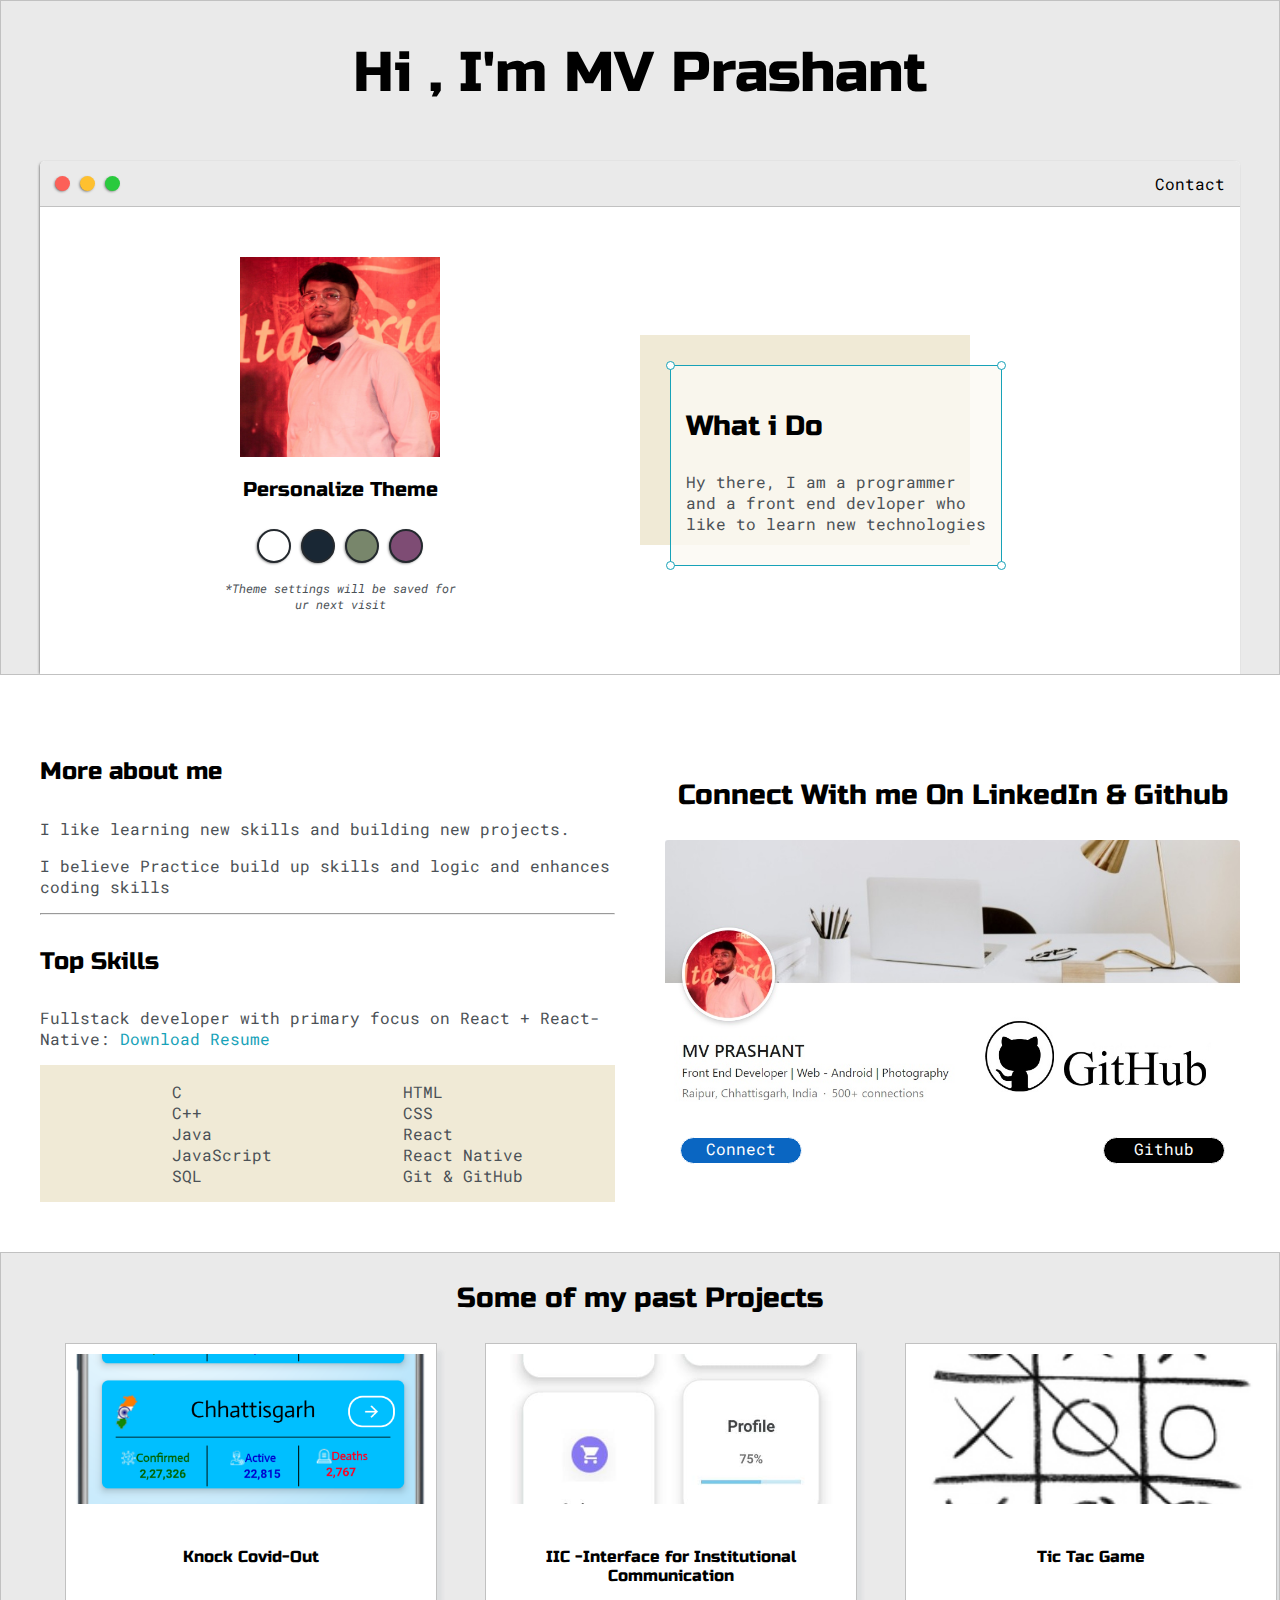
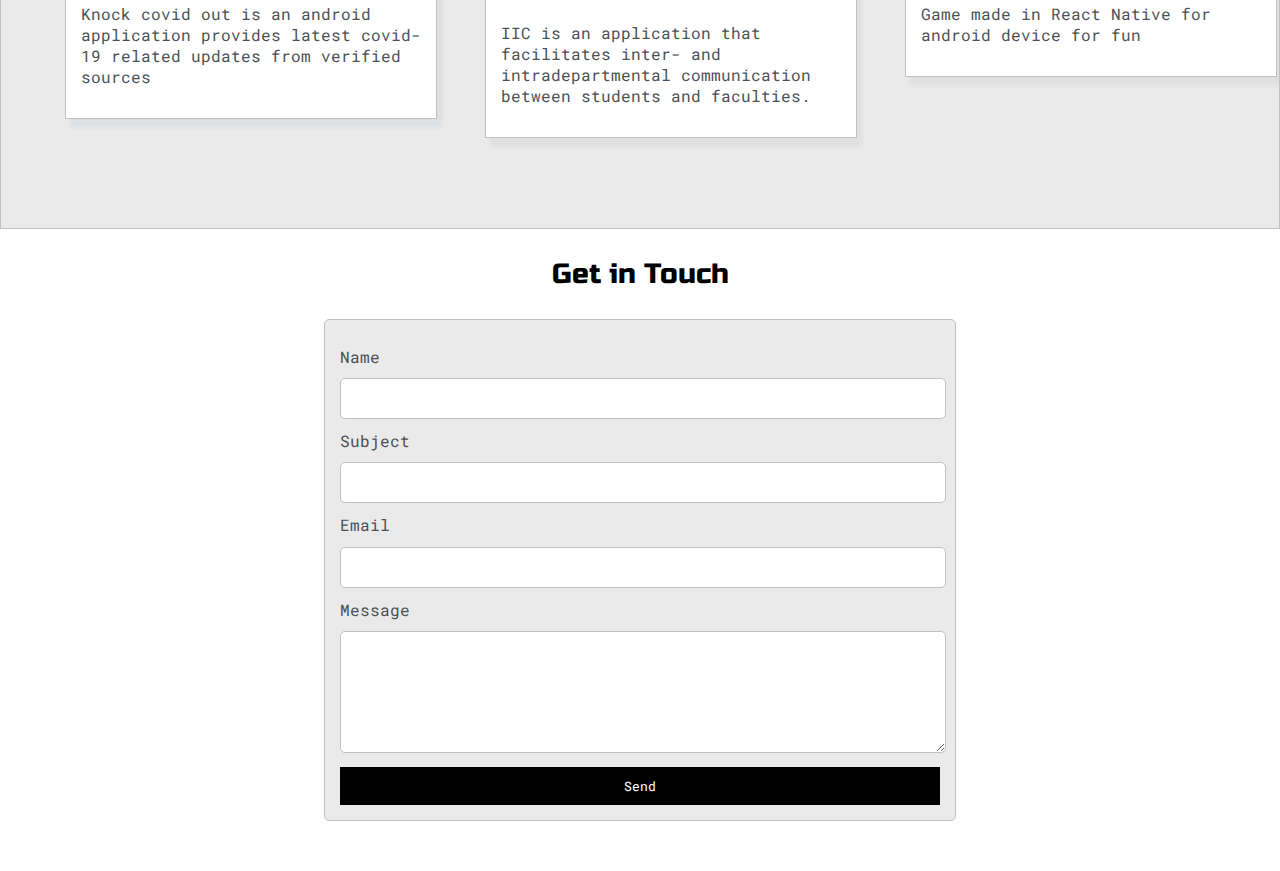
<file: index.html>
<!DOCTYPE html>
<html>
<head>
    <title> MV Prashant</title>
    <meta name="viewport" content="width=device-width, initial-scale=1 ,
    maximum-scale=1,minimum-scale=1" />
    <link rel="stylesheet"href="default.css" />
    <style>
        @import url('https://fonts.googleapis.com/css2?family=Russo+One&display=swap');
    </style>
    <style>
        @import url('https://fonts.googleapis.com/css2?family=Roboto+Mono:wght@500&family=Russo+One&display=swap');
    </style>    
    <link id="theme-style"rel="stylesheet" type="text/css" href="">
   
</head>
<body>
  <section class="s1"> 
      <div class="main-container">
        <div class="greeting-wrapper"> 
            <h1 id="head">Hi , I'm MV Prashant</h1> 
         </div>
        <div class="intro-wrapper"> 
            <div class="nav-wrapper">
               <div class="dot-wrapper">
                 <div id="dot-1"class="browser-dot"></div>
                 <div id="dot-2"class="browser-dot"></div>
                 <div id="dot-3"class="browser-dot"></div>
               </div>
               <ul id="navigation">
                   <li><a href ="#">Contact</a></li> 
                </ul>
            </div>
            
            <div class="left-column">
                <img id="profile"src="/Images/MV.jpg">
                <h5 style="text-align: center; Line-height:0;">Personalize Theme</h5>
                
                <div id="theme-options-wrapper">
                    <div data-mode="light" id="light-mode"class="theme-dot"></div>
                    <div data-mode="blue"  id="blue-mode"class="theme-dot"></div>
                    <div data-mode="green" id="green-mode"class="theme-dot"></div>
                    <div data-mode="purple" id="purple-mode"class="theme-dot"></div>
                </div>
                <p id="settings-note">*Theme settings will be saved for<br> ur next visit</p>
            </div> 
            <div class="right-column">
                <div id="preview-shadow">
                    <div id="preview">
                        <div id="corner-tl"class="corner"></div>
                        <div id="corner-tr"class="corner"></div>
                        <h3 id ="preview-h3">What i Do</h3>
                        <p id="preview-p">Hy there, I am a programmer and 
                            a front end devloper who like to
                             learn new technologies</p>
                        <div id="corner-br"class="corner"></div>
                        <div id="corner-bl"class="corner"></div>    
                    </div>
                </div>
            </div>
        </div>
     </div>
    </section>
    
   <section class="s2">
        <div class="main-container">
            <div class="about-wrapper">
                <div class="about-me">
                    <h4>More about me</h4>
                    <p>I like learning new skills and building new projects.
                    </p>

                     <p> I believe Practice build up skills and logic and enhances coding skills</p>
                     </p>
                
                <hr>
                <h4>Top Skills</h4>
                <p>Fullstack developer with primary focus
                     on React + React-Native: 
                <a target="_blank"href="/MV-Prashant_Resume.pdf">Download Resume</a>
               </p>
               
                <div id="skills">
                    <ul>
                        <li>C</li>
                        <li>C++</li>
                        <li>Java</li>
                        <li>JavaScript</li>
                        <li>SQL</li>
                        
                    </ul>
                    <ul>
                        <li>HTML</li>
                        <li>CSS</li>
                        <li>React</li> 
                        <li>React Native</li>
                        <li>Git & GitHub</li>
                        
                    </ul>
                </div>   
            </div>   
                    <div class="social-links">
                        <br>
                        <h3>Connect With me On LinkedIn & Github</h3>
                        <img id="social_img"src="/Images/social2.jpg">
                        
                        <div class="social-button-wrapper">
                        
                            <div onclick="window.location.href='https://www.linkedin.com/in/mvprashant/'">
                            <p id="ln-button">Connect</p> </div>                            
                        
                            <div onclick="window.location.href='https://github.com/MvPrashant'">
                            <p id="Git-button"> Github</p>  </div>
                        </div>
                    </div>
                
            </div>
        </div>
    </section>        
    
    <section class="s1">
        <div class="main-container">
            <h3 style="text-align:center;">Some of my past Projects</h3>
            <div class="post-wrapper">
            <div class="post-effect">
               <div class="post" onclick="window.location.href ='https://github.com/hndindia/knock_covid_out'">
                      <img class="thumbnail"src="/Images/KCO.png">
                   <div class="post-preview">
                      <h6 style="text-align:center;"class="post-title">Knock Covid-Out</h6>
                      <p class="post-intro">Knock covid out is an android application
                        provides latest covid-19 related updates from verified sources</p>
                      
                    </div>
               </div>
            </div>

            <div class="post-effect">
                <div class="post" onclick="window.location.href ='https://github.com/hndindia/College-App'">
                  <img class="thumbnail"src="/Images/IIC.jpeg">
                    <div class="post-preview">
                    <h6 style="text-align:center;"class="post-title">
                     IIC -Interface for Institutional Communication</h6>
                                  
                     <p class="post-intro">IIC is an application that facilitates 
                        inter- and intradepartmental communication between
                         students and faculties.
                 </div>
             </div>
            </div> 

            <div class="post-effect">
                <div class="post" onclick="window.location.href ='https://github.com/MvPrashant/TicTacToe-Game'">
                  <img class="thumbnail"src="/Images/tictac.jpg">
                 <div class="post-preview">
                    <h6 style="text-align:center;"class="post-title">Tic Tac Game</h6>
                    <p class="post-intro">Game made in React Native for android device 
                         for fun
                </div>
              </div>
            </div>
        </div>
    </section>        
   
    <section class="s2">
        <div class="main-container">
           <h3 style="text-align:center;">Get in Touch</h3>

           <form id="contact-form">
               <label>Name</label>
               <input class="input-field" type="text" name="name">
               
               <label>Subject</label>
               <input class="input-field" type="text" name="subject">
              
               <label>Email</label>
               <input class="input-field" type="text" name="email">
               
               <label>Message</label>
               <textarea class="input-field" name="message" ></textarea>
               
               
               <input id="submit-btn" type="submit" value="Send">
           </form>
 
        </div>
    </section>        

    <script type="text/javascript"src="script.js"></script>

</body>
</html>
</file>
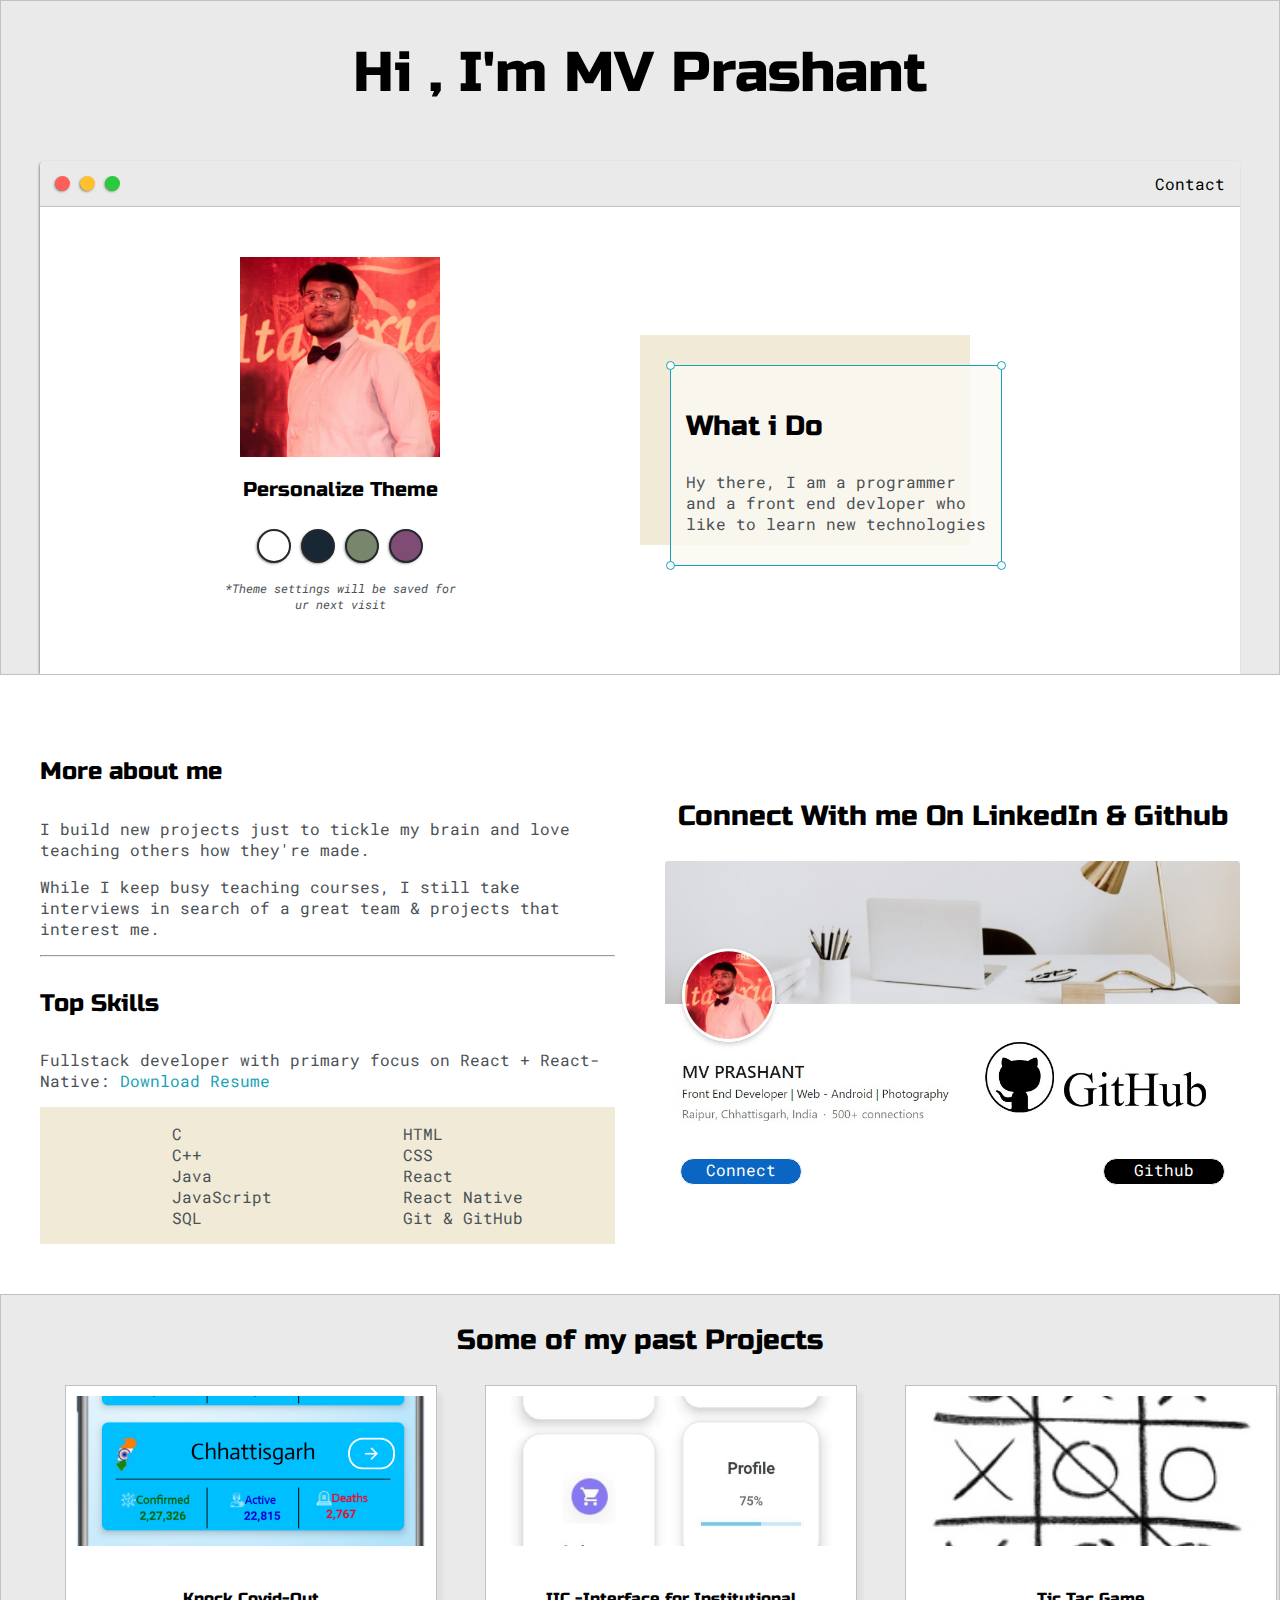
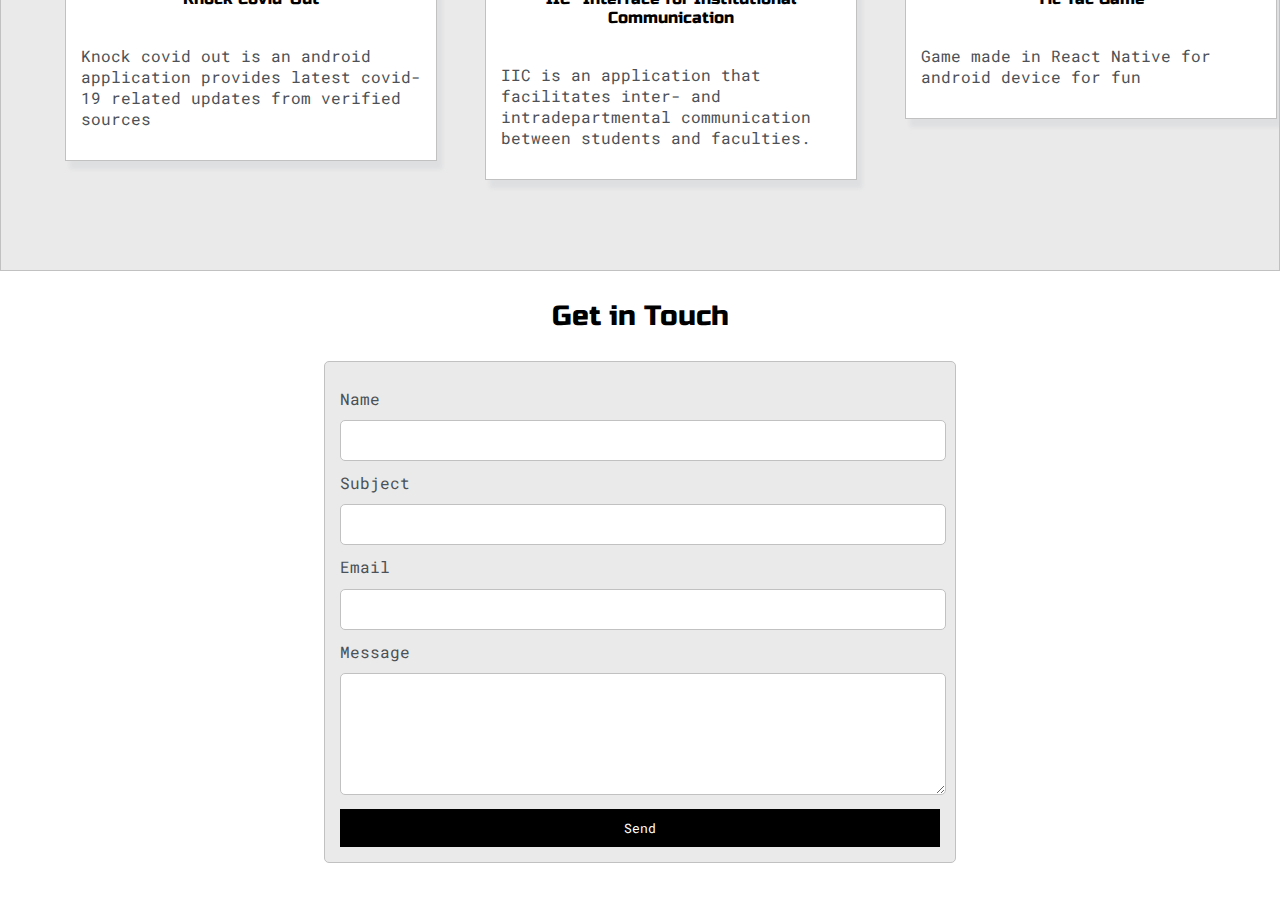
<file: Profile/index.html>
<!DOCTYPE html>
<html>
<head>
    <title> MV Prashant</title>
    <meta name="viewport" content="width=device-width, initial-scale=1 ,
    maximum-scale=1,minimum-scale=1" />
    <link rel="stylesheet"href="default.css" />
    <style>
        @import url('https://fonts.googleapis.com/css2?family=Russo+One&display=swap');
    </style>
    <style>
        @import url('https://fonts.googleapis.com/css2?family=Roboto+Mono:wght@500&family=Russo+One&display=swap');
    </style>    
    <link id="theme-style"rel="stylesheet" type="text/css" href="">
   
</head>
<body>
  <section class="s1"> 
      <div class="main-container">
        <div class="greeting-wrapper"> 
            <h1 id="head">Hi , I'm MV Prashant</h1> 
         </div>
        <div class="intro-wrapper"> 
            <div class="nav-wrapper">
               <div class="dot-wrapper">
                 <div id="dot-1"class="browser-dot"></div>
                 <div id="dot-2"class="browser-dot"></div>
                 <div id="dot-3"class="browser-dot"></div>
               </div>
               <ul id="navigation">
                   <li><a href ="#">Contact</a></li> 
                </ul>
            </div>
            
            <div class="left-column">
                <img id="profile"src="/Images/MV.jpg">
                <h5 style="text-align: center; Line-height:0;">Personalize Theme</h5>
                
                <div id="theme-options-wrapper">
                    <div data-mode="light" id="light-mode"class="theme-dot"></div>
                    <div data-mode="blue"  id="blue-mode"class="theme-dot"></div>
                    <div data-mode="green" id="green-mode"class="theme-dot"></div>
                    <div data-mode="purple" id="purple-mode"class="theme-dot"></div>
                </div>
                <p id="settings-note">*Theme settings will be saved for<br> ur next visit</p>
            </div> 
            <div class="right-column">
                <div id="preview-shadow">
                    <div id="preview">
                        <div id="corner-tl"class="corner"></div>
                        <div id="corner-tr"class="corner"></div>
                        <h3 id ="preview-h3">What i Do</h3>
                        <p id="preview-p">Hy there, I am a programmer and 
                            a front end devloper who like to
                             learn new technologies</p>
                        <div id="corner-br"class="corner"></div>
                        <div id="corner-bl"class="corner"></div>    
                    </div>
                </div>
            </div>
        </div>
     </div>
    </section>
    
   <section class="s2">
        <div class="main-container">
            <div class="about-wrapper">
                <div class="about-me">
                    <h4>More about me</h4>
                    <p>I build new projects just to tickle my
                         brain and love teaching others how 
                         they're made.
                    </p>

                     <p> While I keep busy teaching courses, 
                         I still take interviews in search of
                         a great team & projects that interest me.
                     </p>
                
                <hr>
                <h4>Top Skills</h4>
                <p>Fullstack developer with primary focus
                     on React + React-Native: 
                <a target="_blank"href="/MV-Prashant_Resume.pdf">Download Resume</a>
               </p>
               
                <div id="skills">
                    <ul>
                        <li>C</li>
                        <li>C++</li>
                        <li>Java</li>
                        <li>JavaScript</li>
                        <li>SQL</li>
                        
                    </ul>
                    <ul>
                        <li>HTML</li>
                        <li>CSS</li>
                        <li>React</li> 
                        <li>React Native</li>
                        <li>Git & GitHub</li>
                        
                    </ul>
                </div>   
            </div>   
                    <div class="social-links">
                        <br>
                        <h3>Connect With me On LinkedIn & Github</h3>
                        <img id="social_img"src="/Images/social2.jpg">
                        
                        <div class="social-button-wrapper">
                        
                            <div onclick="window.location.href='https://www.linkedin.com/in/mvprashant/'">
                            <p id="ln-button">Connect</p> </div>                            
                        
                            <div onclick="window.location.href='https://github.com/MvPrashant'">
                            <p id="Git-button"> Github</p>  </div>
                        </div>
                    </div>
                
            </div>
        </div>
    </section>        
    
    <section class="s1">
        <div class="main-container">
            <h3 style="text-align:center;">Some of my past Projects</h3>
            <div class="post-wrapper">
            <div class="post-effect">
               <div class="post" onclick="window.location.href ='https://github.com/hndindia/knock_covid_out'">
                      <img class="thumbnail"src="/Images/KCO.png">
                   <div class="post-preview">
                      <h6 style="text-align:center;"class="post-title">Knock Covid-Out</h6>
                      <p class="post-intro">Knock covid out is an android application
                        provides latest covid-19 related updates from verified sources</p>
                      
                    </div>
               </div>
            </div>

            <div class="post-effect">
                <div class="post" onclick="window.location.href ='https://github.com/hndindia/College-App'">
                  <img class="thumbnail"src="/Images/IIC.jpeg">
                    <div class="post-preview">
                    <h6 style="text-align:center;"class="post-title">
                     IIC -Interface for Institutional Communication</h6>
                                  
                     <p class="post-intro">IIC is an application that facilitates 
                        inter- and intradepartmental communication between
                         students and faculties.
                 </div>
             </div>
            </div> 

            <div class="post-effect">
                <div class="post" onclick="window.location.href ='https://github.com/MvPrashant/TicTacToe-Game'">
                  <img class="thumbnail"src="/Images/tictac.jpg">
                 <div class="post-preview">
                    <h6 style="text-align:center;"class="post-title">Tic Tac Game</h6>
                    <p class="post-intro">Game made in React Native for android device 
                         for fun
                </div>
              </div>
            </div>
        </div>
    </section>        
   
    <section class="s2">
        <div class="main-container">
           <h3 style="text-align:center;">Get in Touch</h3>

           <form id="contact-form">
               <label>Name</label>
               <input class="input-field" type="text" name="name">
               
               <label>Subject</label>
               <input class="input-field" type="text" name="subject">
              
               <label>Email</label>
               <input class="input-field" type="text" name="email">
               
               <label>Message</label>
               <textarea class="input-field" name="message" ></textarea>
               
               
               <input id="submit-btn" type="submit" value="Send">
           </form>
 
        </div>
    </section>        

    <script type="text/javascript"src="script.js"></script>

</body>
</html>
</file>
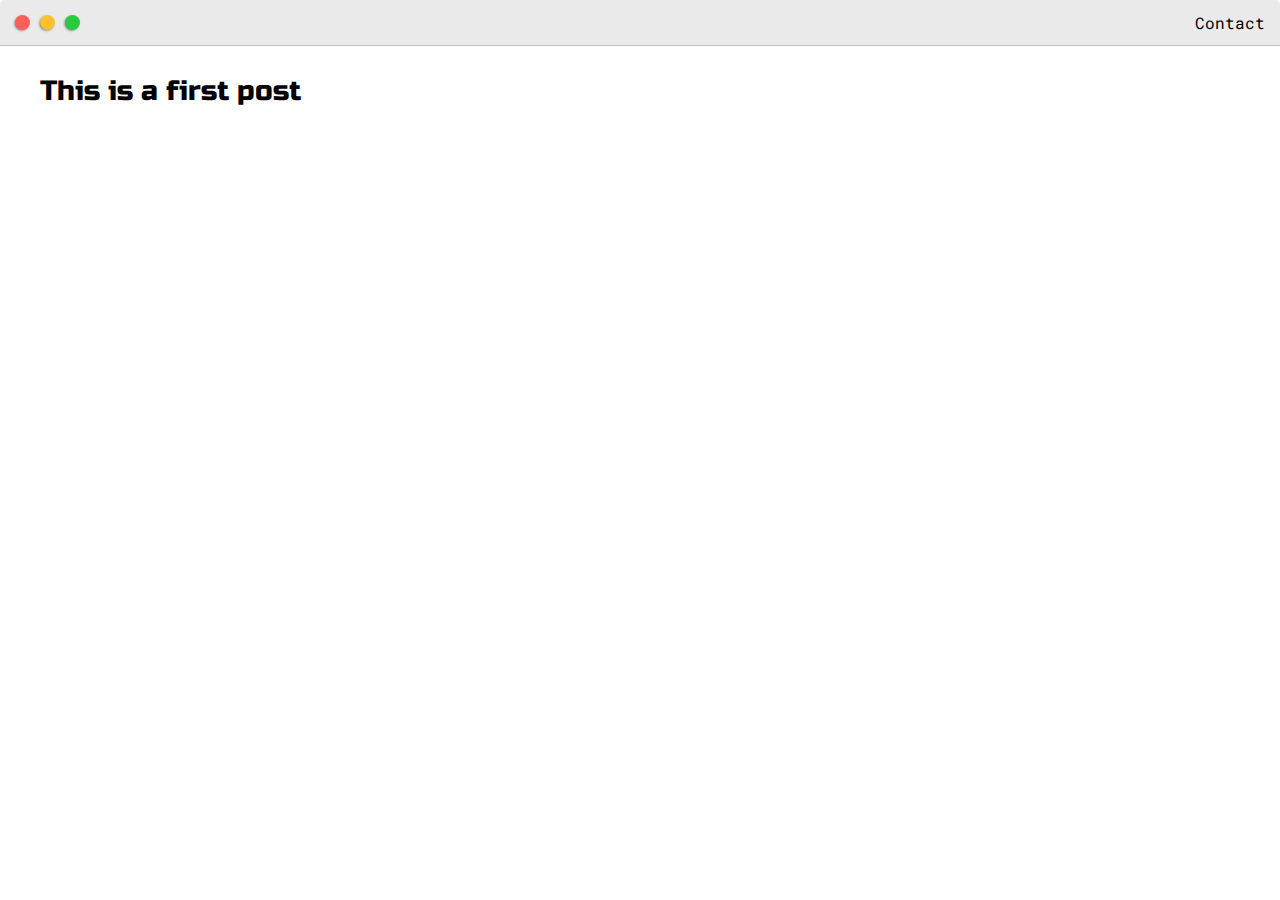
<file: post.html>
<!DOCTYPE html>
<html>
<head>
    <title> MV Prashant</title>
    <meta name="viewport" content="width=device-width, initial-scale=1 ,
    maximum-scale=1,minimum-scale=1" />
    <link rel="stylesheet"href="default.css" />
    <style>
        @import url('https://fonts.googleapis.com/css2?family=Russo+One&display=swap');
    </style>
    <style>
        @import url('https://fonts.googleapis.com/css2?family=Roboto+Mono:wght@500&family=Russo+One&display=swap');
    </style>    

</head>
<body>
    <div class="nav-wrapper">
        <div class="dot-wrapper">
          <div id="dot-1"class="browser-dot"></div>
          <div id="dot-2"class="browser-dot"></div>
          <div id="dot-3"class="browser-dot"></div>
        </div>
        <ul id="navigation">
            <li><a href ="#">Contact</a></li> 
         </ul>
    </div>

 <div class="main-container">   
     <h3>This is a first post</h3>
 </div>
 
</body>
</html>
</file>
<file: default.css>
:root{
    --mainColor:#eaeaea;
    --secondaryColor:#fff;
    
    --borderColor:#c1c1c1;
    
    --mainText:black;
    --secondaryText:#4b5156;

    --themeDotBorder:#24292e;
    --previewBg : rgb(251,249,243,0.8);
    --previewShadow :#f0ead6;

    --buttonColor:black;

}
html,body{
    padding:0;
    margin:0;
    scroll-behavior: smooth;
}
body *{
    transition:0.3s;
}
h1,h2,h3,h4,h5,h6,strong{
    color : var(--mainText);
    font-family: 'Russo One', sans-serif;
    font-weight: 500;
}
p,li,span ,label ,input,textarea{
    color: var(--secondaryText);
    font-family: 'Roboto Mono', monospace;
}

a{
    text-decoration: none;
    color:#17a2b8;
}
ul{
    list-style: none;
}

h1{font-size: 56px;}
h2{font-size: 36px;}
h3{font-size: 28px;}
h4{font-size: 24px;}
h5{font-size: 20px;}
h6{font-size: 16px;}


.s1{
    background-color: var(--mainColor);
    border:1px solid var(--borderColor);
    overflow: auto;
}
.s2{
    background-color: var(--secondaryColor);
    border-color:1px solid var(--borderColor);
    overflow: auto;
}
.main-container{
    width: 1200px;
    margin:0 auto;
}
.greeting-wrapper{
    display:grid;
    text-align:center;
    justify-content: center;
    min-height:10em; 
}
.intro-wrapper{
    background-color: var(--secondaryColor);
    border-color:1px solid var(--borderColor);
    border-radius:5px 5px 0 0 ;

    -webkit-box-shadow:-1px 1px 3px -1px rgba(0,0,0,0.75);
    -moz-box-shadow:-1px 1px 3px -1px rgba(0,0,0,0.75);
    box-shadow:-1px 1px 3px -1px rgba(0,0,0,0.75);

    display:grid;
    grid-template-columns: 1fr 1fr; 
    grid-template-areas: 
    'nav-wrapper nav-wrapper'
    'left-column right-column'
    ;
}
.nav-wrapper{
    border-radius:5px 5px 0 0 ;
    grid-area:nav-wrapper;
    border-bottom: 1px solid var(--borderColor);
    display:flex;
    justify-content: space-between;
    align-items: center;
    background-color: var(--mainColor);

}
#navigation{
    margin:0;
    padding:10px;
}
#navigation a{
    color: var(--mainText);
}
#navigation li{
    display: inline-block;
    margin-right: 5px;
    padding-left: 5px;
}
.dot-wrapper{
    display: flex;
    padding: 10px;

}
#dot-1{
    background-color:#FC6058 ;
}
#dot-2{
    background-color:#FEC02F ;
}
#dot-3{
    background-color:#2ACA3E ;
}
.browser-dot{
    background-color: black;
    height: 15px;
    width:15px;
    border-radius:50%;
    margin:5px;

    -webkit-box-shadow:-1px 1px 3px -1px rgba(0,0,0,0.75);
    -moz-box-shadow:-1px 1px 3px -1px rgba(0,0,0,0.75);
    box-shadow:-1px 1px 3px -1px rgba(0,0,0,0.75);
}
.left-column{
    grid-area:left-column;
    padding-top:50px;
    padding-bottom:50px;

}
#profile{
    display:block;
    margin:0 auto;

    height: 200px;
    width: 200px;
    object-fit:cover;
    border-color:2px solid var(--borderColor);
}
#theme-options-wrapper{
    display:flex;
    justify-content:center;
}
.theme-dot{
    height:30px;
    width:30px;
    border-radius:50%;
    background-color:black;

    margin:5px;
    border:2px solid var(--themeDotBorder);

    -webkit-box-shadow:-1px 1px 3px -1px rgba(0,0,0,0.75);
    -moz-box-shadow:-1px 1px 3px -1px rgba(0,0,0,0.75);
    box-shadow:-1px 1px 3px -1px rgba(0,0,0,0.75);
    cursor: pointer;
}
.theme-dot:hover{
    border-width: 5px;
}
#light-mode{
    background-color: #fff;
}
#blue-mode{
    background-color: #192734;
}
#green-mode{
    background-color: #78866b;
}
#purple-mode{
    background-color: #7E4c74;
} 
#settings-note{
    font-size:12px;
    font-style:italic;
    text-align: center;
}
.right-column{
    grid-area:right-column;
    display:grid;
    align-content:center;

    padding-top:50px;
    padding-bottom:50px;
}
#preview-shadow{
    background-color:var(--previewShadow);
    width: 300px;
    height: 180px;
    padding-left: 30px;
    padding-top: 30px;
    

}
#preview{
    width: 300px ;
    border:1.5px solid #17a2b8;
    background-color: var(--previewBg);
    padding: 15px;
    position: relative;

}
.corner{
    width:7px;
    height: 7px;
    border-radius: 50px;
    border:1.5px solid #17a2b8;
    background-color: #fff;
    position:absolute;

}
#corner-tl{
    top: -5px;
    left:-5px;
}
#corner-tr{
    top: -5px;
    right:-5px;
}
#corner-br{
    bottom: -5px;
    right:-5px;
}
#corner-bl{
    bottom: -5px;
    left:-5px;
}
.about-wrapper{
    display:grid;
    grid-template-columns: repeat(auto-fit,minmax(320px,1fr));
    padding-bottom: 50px;
    padding-top: 50px;
    gap:50px;
}
#skills{
    display:flex;
    justify-content: space-evenly;
    background-color: var(--previewShadow);
}
.social-links{
  display:grid;
  align-content: center;
   text-align: center;
   
}
#social_img{
    width: 100%;
}
.social-button-wrapper{
    display: flex;
    margin:15px;
    justify-content: space-between;   
     
}
#ln-button{
  background-color:#0a66c2;
  width: 120px;
  height: 25px; 
  
  border-radius: 15px;
  color: #fff; 
   
   border:1px solid ;
   cursor: pointer;
  
}

#ln-button:hover{
    background-color:#fff;
    color: #053e77;

}
#Git-button{
    background-color:black;
    width: 120px;
    height: 25px; 
    
    border-radius: 15px;
    color: #fff; 
     
     border:1px solid ;
     cursor: pointer;
}
#Git-button:hover{
    background-color: #fff;
    color: black;
}

.post-wrapper{
    display:grid;
    grid-template-columns: repeat(auto-fit,320px);
    gap:100px;
    
    padding-bottom: 50px;
}

 .post{
    border:1px solid var(--borderColor);   
    width: 350px;
    margin: 0px 25px 40px 25px;
    background-color: #fff;
    transition: transform .2s;
    padding: 10px;
    
    box-shadow: 5px 8px 4px rgba(146, 161, 176, 0.15);
  }
  
 .post:hover{
    -ms-transform: scale(1.5); /* IE 9 */
    -webkit-transform: scale(1.5); 
    transform: scale(1.1); 
  }

.thumbnail{
    display:block;
    width: 100%;
    height: 150px;
    object-fit:cover;
}
.post-preview{
    background-color: #fff;
    padding:5px;

}
.post-title{
    color:black;
}
.post-intro{
    color:#4b5156;
    font-size:16px;
}

#contact-form{
    display: block;
    max-width:600px;
    margin:0 auto;
    border:1px solid var(--borderColor);
    padding:15px;
    border-radius: 5px;
    background-color:var(--mainColor);
    margin-bottom:50px;

}
#submit-btn{
    margin-top:10px;
    width:100%;
    padding-top:10px;
    padding-bottom:10px;
    color:white;
    background-color:var(--buttonColor);
    border:none;
}
#contact-form label{
  Line-height:2.7em;
}
#contact-form textarea{
    min-height: 100px;
    font-size: 14px;
}
.input-field{
    width:100%;
    padding-top:10px;
    padding-bottom:10px;
    background-color:var(--secondaryColor);
    border-radius: 5px;
    border:1px solid var(--borderColor);
    font-size:14px;
}


@media screen and (max-width: 1200px){
    .main-container{
       width:95% ;
    }
}
@media screen and (max-width: 800px){
    .intro-wrapper{
       grid-template-columns: 1fr;
       grid-template-areas: 
         'nav-wrapper'
         'left-column'
         'right-column'       
       ;
    }
    .right-column{
        align-content:center;
        padding-left:25%;      
    }
    .post-wrapper{
         margin-right:120px;
        justify-content: center;
    }
}
@media screen and (max-width: 609px){
    
    #head{
        font-size: 40px;
    }
    .right-column{
        justify-content:center;
       padding-left:0%;     
    }

}
@media screen and (max-width: 432px){    
    
    #head{
        font-size: 28px;
    }
    .right-column{
        padding-top: 10px;    
    }
    #preview-shadow{
        width: 220px;
        height: 120px;
        padding-left: 30px;
        padding-top: 30px;        
    
    }
    #preview{
        width: 220px ;
        height: 120px;
        padding-top:0px; 
    
    }
    #preview h3{
        font-size: 18px;
    }
    #preview p{
        font-size: 14px;
    }

}
</file>
<file: Profile/default.css>
:root{
    --mainColor:#eaeaea;
    --secondaryColor:#fff;
    
    --borderColor:#c1c1c1;
    
    --mainText:black;
    --secondaryText:#4b5156;

    --themeDotBorder:#24292e;
    --previewBg : rgb(251,249,243,0.8);
    --previewShadow :#f0ead6;

    --buttonColor:black;

}
html,body{
    padding:0;
    margin:0;
    scroll-behavior: smooth;
}
body *{
    transition:0.3s;
}
h1,h2,h3,h4,h5,h6,strong{
    color : var(--mainText);
    font-family: 'Russo One', sans-serif;
    font-weight: 500;
}
p,li,span ,label ,input,textarea{
    color: var(--secondaryText);
    font-family: 'Roboto Mono', monospace;
}

a{
    text-decoration: none;
    color:#17a2b8;
}
ul{
    list-style: none;
}

h1{font-size: 56px;}
h2{font-size: 36px;}
h3{font-size: 28px;}
h4{font-size: 24px;}
h5{font-size: 20px;}
h6{font-size: 16px;}


.s1{
    background-color: var(--mainColor);
    border:1px solid var(--borderColor);
    overflow: auto;
}
.s2{
    background-color: var(--secondaryColor);
    border-color:1px solid var(--borderColor);
    overflow: auto;
}
.main-container{
    width: 1200px;
    margin:0 auto;
}
.greeting-wrapper{
    display:grid;
    text-align:center;
    justify-content: center;
    min-height:10em; 
}
.intro-wrapper{
    background-color: var(--secondaryColor);
    border-color:1px solid var(--borderColor);
    border-radius:5px 5px 0 0 ;

    -webkit-box-shadow:-1px 1px 3px -1px rgba(0,0,0,0.75);
    -moz-box-shadow:-1px 1px 3px -1px rgba(0,0,0,0.75);
    box-shadow:-1px 1px 3px -1px rgba(0,0,0,0.75);

    display:grid;
    grid-template-columns: 1fr 1fr; 
    grid-template-areas: 
    'nav-wrapper nav-wrapper'
    'left-column right-column'
    ;
}
.nav-wrapper{
    border-radius:5px 5px 0 0 ;
    grid-area:nav-wrapper;
    border-bottom: 1px solid var(--borderColor);
    display:flex;
    justify-content: space-between;
    align-items: center;
    background-color: var(--mainColor);

}
#navigation{
    margin:0;
    padding:10px;
}
#navigation a{
    color: var(--mainText);
}
#navigation li{
    display: inline-block;
    margin-right: 5px;
    padding-left: 5px;
}
.dot-wrapper{
    display: flex;
    padding: 10px;

}
#dot-1{
    background-color:#FC6058 ;
}
#dot-2{
    background-color:#FEC02F ;
}
#dot-3{
    background-color:#2ACA3E ;
}
.browser-dot{
    background-color: black;
    height: 15px;
    width:15px;
    border-radius:50%;
    margin:5px;

    -webkit-box-shadow:-1px 1px 3px -1px rgba(0,0,0,0.75);
    -moz-box-shadow:-1px 1px 3px -1px rgba(0,0,0,0.75);
    box-shadow:-1px 1px 3px -1px rgba(0,0,0,0.75);
}
.left-column{
    grid-area:left-column;
    padding-top:50px;
    padding-bottom:50px;

}
#profile{
    display:block;
    margin:0 auto;

    height: 200px;
    width: 200px;
    object-fit:cover;
    border-color:2px solid var(--borderColor);
}
#theme-options-wrapper{
    display:flex;
    justify-content:center;
}
.theme-dot{
    height:30px;
    width:30px;
    border-radius:50%;
    background-color:black;

    margin:5px;
    border:2px solid var(--themeDotBorder);

    -webkit-box-shadow:-1px 1px 3px -1px rgba(0,0,0,0.75);
    -moz-box-shadow:-1px 1px 3px -1px rgba(0,0,0,0.75);
    box-shadow:-1px 1px 3px -1px rgba(0,0,0,0.75);
    cursor: pointer;
}
.theme-dot:hover{
    border-width: 5px;
}
#light-mode{
    background-color: #fff;
}
#blue-mode{
    background-color: #192734;
}
#green-mode{
    background-color: #78866b;
}
#purple-mode{
    background-color: #7E4c74;
} 
#settings-note{
    font-size:12px;
    font-style:italic;
    text-align: center;
}
.right-column{
    grid-area:right-column;
    display:grid;
    align-content:center;

    padding-top:50px;
    padding-bottom:50px;
}
#preview-shadow{
    background-color:var(--previewShadow);
    width: 300px;
    height: 180px;
    padding-left: 30px;
    padding-top: 30px;
    

}
#preview{
    width: 300px ;
    border:1.5px solid #17a2b8;
    background-color: var(--previewBg);
    padding: 15px;
    position: relative;

}
.corner{
    width:7px;
    height: 7px;
    border-radius: 50px;
    border:1.5px solid #17a2b8;
    background-color: #fff;
    position:absolute;

}
#corner-tl{
    top: -5px;
    left:-5px;
}
#corner-tr{
    top: -5px;
    right:-5px;
}
#corner-br{
    bottom: -5px;
    right:-5px;
}
#corner-bl{
    bottom: -5px;
    left:-5px;
}
.about-wrapper{
    display:grid;
    grid-template-columns: repeat(auto-fit,minmax(320px,1fr));
    padding-bottom: 50px;
    padding-top: 50px;
    gap:50px;
}
#skills{
    display:flex;
    justify-content: space-evenly;
    background-color: var(--previewShadow);
}
.social-links{
  display:grid;
  align-content: center;
   text-align: center;
   
}
#social_img{
    width: 100%;
}
.social-button-wrapper{
    display: flex;
    margin:15px;
    justify-content: space-between;   
     
}
#ln-button{
  background-color:#0a66c2;
  width: 120px;
  height: 25px; 
  
  border-radius: 15px;
  color: #fff; 
   
   border:1px solid ;
   cursor: pointer;
  
}

#ln-button:hover{
    background-color:#fff;
    color: #053e77;

}
#Git-button{
    background-color:black;
    width: 120px;
    height: 25px; 
    
    border-radius: 15px;
    color: #fff; 
     
     border:1px solid ;
     cursor: pointer;
}
#Git-button:hover{
    background-color: #fff;
    color: black;
}

.post-wrapper{
    display:grid;
    grid-template-columns: repeat(auto-fit,320px);
    gap:100px;
    
    padding-bottom: 50px;
}

 .post{
    border:1px solid var(--borderColor);   
    width: 350px;
    margin: 0px 25px 40px 25px;
    background-color: #fff;
    transition: transform .2s;
    padding: 10px;
    
    box-shadow: 5px 8px 4px rgba(146, 161, 176, 0.15);
  }
  
 .post:hover{
    -ms-transform: scale(1.5); /* IE 9 */
    -webkit-transform: scale(1.5); 
    transform: scale(1.1); 
  }

.thumbnail{
    display:block;
    width: 100%;
    height: 150px;
    object-fit:cover;
}
.post-preview{
    background-color: #fff;
    padding:5px;

}
.post-title{
    color:black;
}
.post-intro{
    color:#4b5156;
    font-size:16px;
}

#contact-form{
    display: block;
    max-width:600px;
    margin:0 auto;
    border:1px solid var(--borderColor);
    padding:15px;
    border-radius: 5px;
    background-color:var(--mainColor);
    margin-bottom:50px;

}
#submit-btn{
    margin-top:10px;
    width:100%;
    padding-top:10px;
    padding-bottom:10px;
    color:white;
    background-color:var(--buttonColor);
    border:none;
}
#contact-form label{
  Line-height:2.7em;
}
#contact-form textarea{
    min-height: 100px;
    font-size: 14px;
}
.input-field{
    width:100%;
    padding-top:10px;
    padding-bottom:10px;
    background-color:var(--secondaryColor);
    border-radius: 5px;
    border:1px solid var(--borderColor);
    font-size:14px;
}


@media screen and (max-width: 1200px){
    .main-container{
       width:95% ;
    }
}
@media screen and (max-width: 800px){
    .intro-wrapper{
       grid-template-columns: 1fr;
       grid-template-areas: 
         'nav-wrapper'
         'left-column'
         'right-column'       
       ;
    }
    .right-column{
        align-content:center;
        padding-left:25%;      
    }
    .post-wrapper{
         margin-right:120px;
        justify-content: center;
    }
}
@media screen and (max-width: 609px){
    
    #head{
        font-size: 40px;
    }
    .right-column{
        justify-content:center;
       padding-left:0%;     
    }

}
@media screen and (max-width: 432px){    
    
    #head{
        font-size: 28px;
    }
    .right-column{
        padding-top: 10px;    
    }
    #preview-shadow{
        width: 220px;
        height: 120px;
        padding-left: 30px;
        padding-top: 30px;        
    
    }
    #preview{
        width: 220px ;
        height: 120px;
        padding-top:0px; 
    
    }
    #preview h3{
        font-size: 18px;
    }
    #preview p{
        font-size: 14px;
    }

}
</file>
